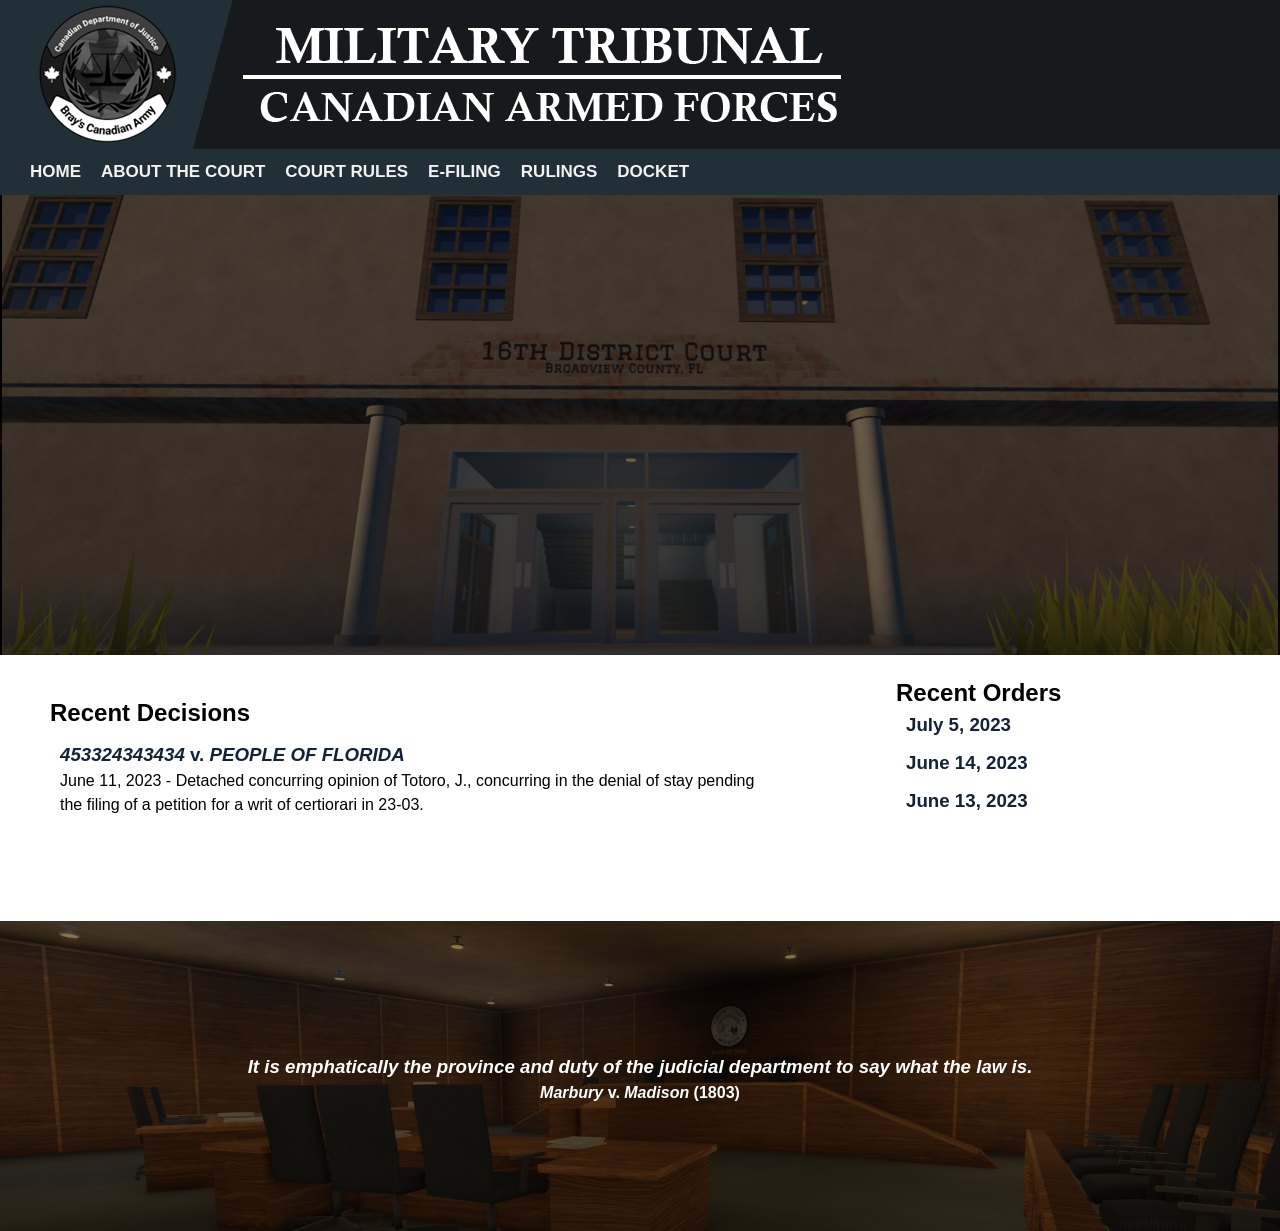
<file: index.html>
<!DOCTYPE html>
<html lang="en">
  <head>
    <meta charset="UTF-8" />
    <meta name="viewport" content="width=device-width, initial-scale=1.0" />
    <title>Military Tribunal Court of Canada</title>
    <meta property="og:site_name" content="Military Tribunal Court of Canada" />
    <meta property="og:title" content="Home" />
    <meta
      property="og:description"
      content="Online Military Tribunal Court of Canada Website"
    />
    <meta property="og:image" content="assets/images/logo.png" />
    <link rel="icon" type="image/x-icon" href="assets/images/logo.png" />
    <link rel="stylesheet" href="style.css" />
  </head>
  <body>
    <!-- HEADER STARTS HERE -->
    <header>
      <div class="header-container">
        <div class="logo">
          <img src="assets/images/Header2.png" alt="Header Image" />
        </div>
      </div>
    </header>
    <div class="nav">
      <div class="topnav" style="padding-left: 20px">
        <a href="/caf.courts/">HOME</a>
        <a href="/caf.courts/about.html">ABOUT THE COURT</a>
        <a href="/caf.courts/rules.html">COURT RULES</a>
        <a href="/caf.courts/efiling.html">E-FILING</a>
        <a href="/caf.courts/rulings.html">RULINGS</a>
        <a href="https://trello.com/b/fcsp8DKY/canadian-military-court-archive"
          >DOCKET</a
        >
      </div>
    </div>

    <section
      style="
        background-image: linear-gradient(
            rgba(0, 0, 0, 0.5),
            rgba(0, 0, 0, 0.5)
          ),
          url('assets/images/home-header.png');
        height: 300px;
      "
      class="hero"
    ></section>

    <section>
      <div class="row">
        <div class="leftcolumn">
          <section class="news">
            <h2 style="padding-left: 50px">Recent Decisions</h2>
            <ul id="news-list">
              <div style="padding-bottom: 10px; padding-left: 60px">
                <h3 style="text-decoration: none">
                  <a
                    href="https://broadviewcourts.github.io/appellate/opinions/23-03.pdf"
                    ><i>453324343434</i> v. <i>PEOPLE OF FLORIDA</i></a
                  >
                </h3>
                <p1>June 11, 2023 - </p1>
                <p1
                  >Detached concurring opinion of Totoro, J., concurring in the
                  denial of stay pending the filing of a petition for a writ of
                  certiorari in 23-03. <br /><br
                /></p1>
              </div>
            </ul>
          </section>
        </div>
        <div class="rightcolumn">
          <h2 style="padding-right: 50px">Recent Orders</h2>
          <ul id="news-list">
            <div style="padding-bottom: 10px; padding-left: 10px">
              <h3 style="text-decoration: none">
                <a
                  href="https://broadviewcourts.github.io/appellate/orderlist/Orders%20List%2007%3A05%3A23.pdf"
                  >July 5, 2023</a
                >
              </h3>
            </div>
            <div style="padding-bottom: 10px; padding-left: 10px">
              <h3 style="text-decoration: none">
                <a
                  href="https://broadviewcourts.github.io/appellate/orderlist/Orders%20List%2006%3A14%3A23.pdf"
                  >June 14, 2023</a
                >
              </h3>
            </div>
            <div style="padding-bottom: 10px; padding-left: 10px">
              <h3 style="text-decoration: none">
                <a
                  href="https://broadviewcourts.github.io/appellate/orderlist/Orders%20List%2006%3A13%3A23.pdf"
                  >June 13, 2023</a
                >
              </h3>
            </div>
          </ul>
        </div>
      </div>
    </section>

    <section
      style="
        margin-top: 50px;
        margin-bottom: 50px;
        background-image: linear-gradient(
            rgba(0, 0, 0, 0.5),
            rgba(0, 0, 0, 0.5)
          ),
          url('assets/images/sao-banner.png');
        height: 150px;
      "
      class="hero"
    >
      <div style="transform: translate(0, -45%)" class="hero-text">
        <h3 style="max-width: 75%; margin: auto">
          <i
            >It is emphatically the province and duty of the judicial department
            to say what the law is.</i
          >
        </h3>
        <p1
          ><strong><i>Marbury</i> v. <i>Madison</i> (1803)</strong></p1
        >
      </div>
    </section>
  </body>
</html>
</file>
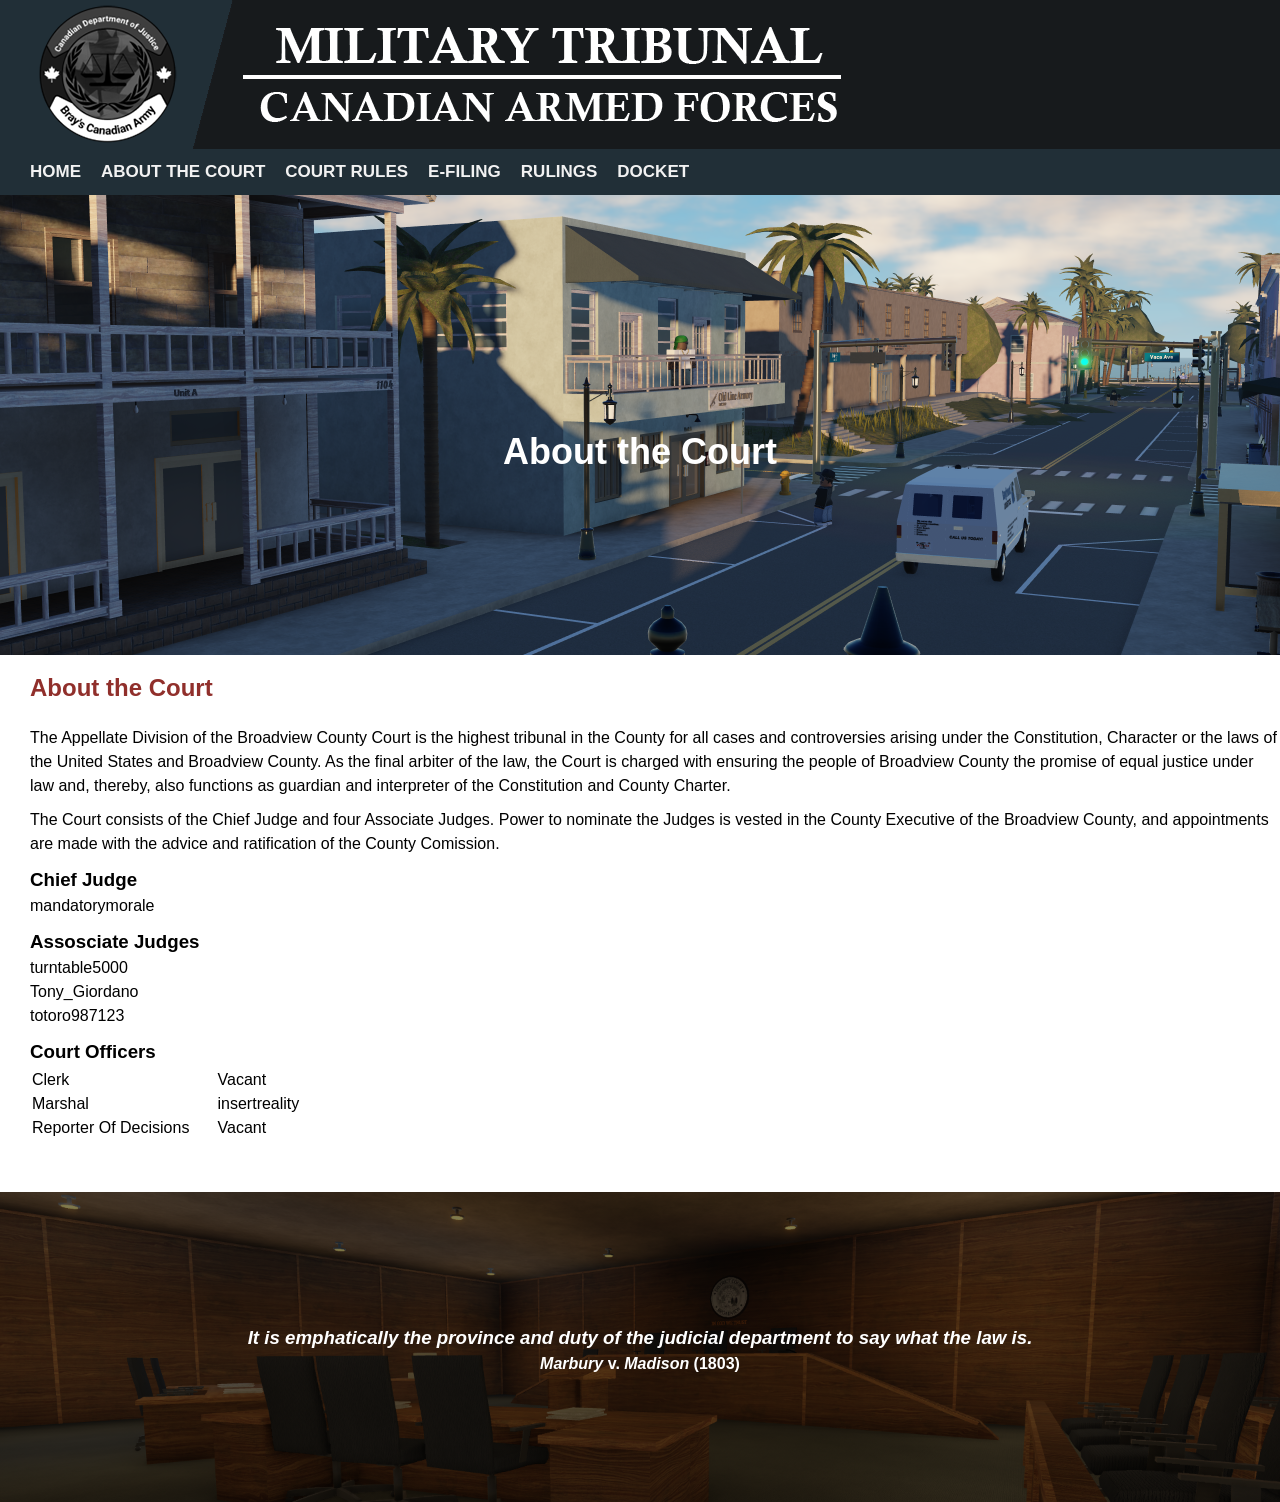
<file: about.html>
<!DOCTYPE html>
<html lang="en">
  <head>
    <meta charset="UTF-8">
    <meta name="viewport" content="width=device-width, initial-scale=1.0">
    <title>Broadview Appellate Division</title>
    <meta property="og:site_name" content="Military Tribunal Court of Canada" />
    <meta property="og:title" content="About the Court" />
    <meta property="og:description" content="Online Military Tribunal Court of Canada Website" />
    <meta property="og:image" content="assets/images/logo.png" />
    <link rel="icon" type="image/x-icon" href="assets/images/logo.png">
    <link rel="stylesheet" href="style.css">
  </head>
  <style>
    table.GeneratedTable td, table.GeneratedTable th {
      border-color: #ffffff;
      text-align: left;
      padding: 0px;
      border-width: 0px;
    }
    </style>
<body>
  <!-- HEADER STARTS HERE -->
  <header>
    <div class="header-container">
      <div class="logo">
        <img src="assets/images/Header2.png" alt="Header Image">
      </div>
    </div>
  </header>
  <div class="nav">
    <div class="topnav" style="padding-left: 20px;">
      <a href="/caf.courts/">HOME</a>
        <a href="/caf.courts/about.html">ABOUT THE COURT</a>
        <a href="/caf.courts/rules.html">COURT RULES</a>
        <a href="/caf.courts/efiling.html">E-FILING</a>
        <a href="/caf.courts/rulings.html">RULINGS</a>
        <a href="https://trello.com/b/fcsp8DKY/canadian-military-court-archive"
          >DOCKET</a
        >
    </div>
  </div>

  <section style="background-image: url('assets/images/agency-banner.png'); height: 300px" class="hero">
    <div class="hero-text">
      <h1>About the Court</h1>
    </div>
  </section>

  <section>
    <h1 style="color: #902f2b; padding-left: 30px; padding-top: 15px"> About the Court </h1>
    <div style="padding-top: 20px; padding-left: 30px;"> 
      <p>The Appellate Division of the Broadview County Court is the highest tribunal in the County for all cases and controversies arising under the Constitution, Character or the laws of the United States and Broadview County. As the final arbiter of the law, the Court is charged with ensuring the people of Broadview County the promise of equal justice under law and, thereby, also functions as guardian and interpreter of the Constitution and County Charter.</p>
      <p style="padding-top: 10px">The Court consists of the Chief Judge and four Associate Judges. Power to nominate the Judges is vested in the County Executive of the Broadview County, and appointments are made with the advice and ratification of the County Comission.</p>
      <h3 style="padding-top: 10px">Chief Judge</h3>
      <p>mandatorymorale</p>
      <h3 style="padding-top: 10px">Assosciate Judges</h3>
      <p>turntable5000</p>
      <p>Tony_Giordano</p>
      <p>totoro987123</p>
      <h3 style="padding-top: 10px">Court Officers</h3>
      <div style="width: 30%;">
        <table class="GeneratedTable" style="border-color: #ffffff;">
            <tbody>
                <tr>
                    <td style="width:50%;">Clerk</td>
                    <td style="width:50%">Vacant</td>
                </tr>
                <tr>
                    <td style="width:50%;">Marshal</td>
                    <td style="width:50%">insertreality</td>
                </tr>
                <tr>
                    <td style="width:50%;">Reporter Of Decisions</td>
                    <td style="width:50%">Vacant</td>
                </tr>
            </tbody>
        </table>
      </div>
    </div>
  

  <section style="margin-top:50px; margin-bottom:50px;background-image: linear-gradient(rgba(0, 0, 0, 0.5), rgba(0, 0, 0, 0.5)), url('assets/images/sao-banner.png'); height: 150px" class="hero">
    <div style="transform: translate(0, -45%);" class="hero-text">
      <h3 style="max-width: 75%;margin:auto;"><i>It is emphatically the province and duty of the judicial department to say what the law is.</i></h3>
      <p1><strong><i>Marbury</i> v. <i>Madison</i> (1803)</strong></p1>
    </div>
  </section>

</body>
</html>
</file>
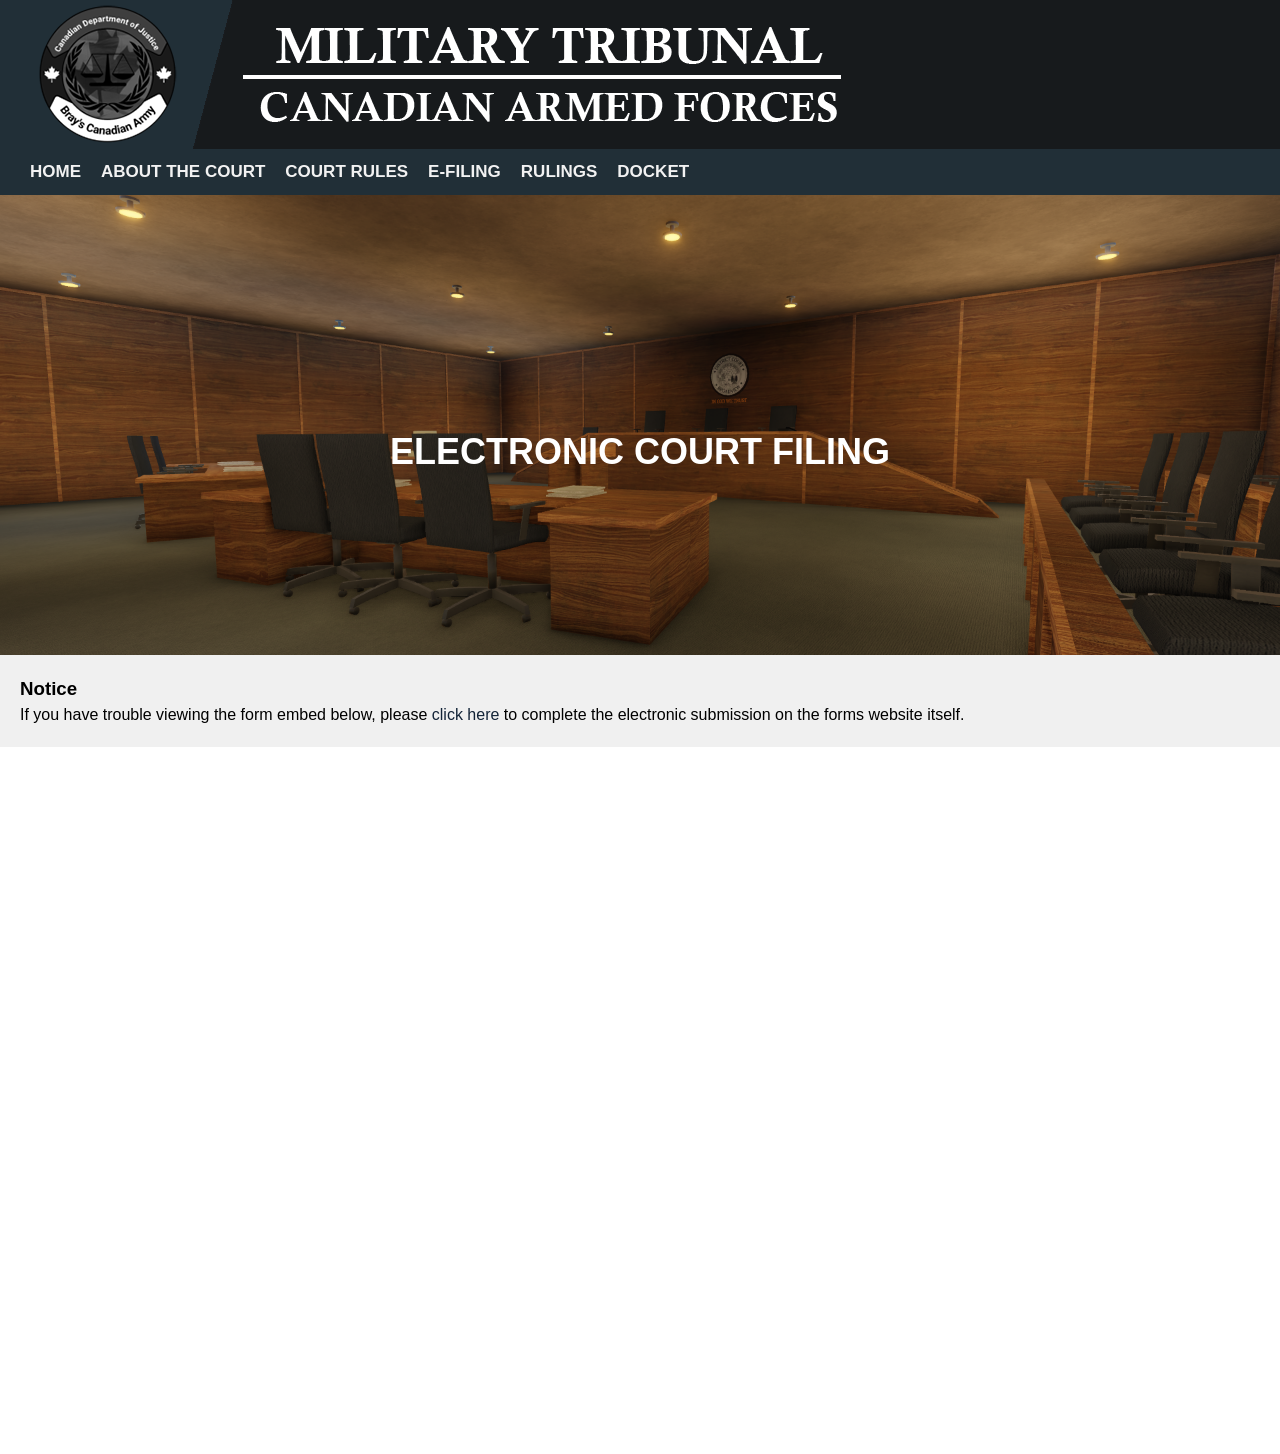
<file: efiling.html>
<!DOCTYPE html>
<html lang="en">
  <head>
    <meta charset="UTF-8" />
    <meta name="viewport" content="width=device-width, initial-scale=1.0" />
    <title>Broadview Appellate Division</title>
    <meta property="og:site_name" content="Military Tribunal Court of Canada" />
    <meta property="og:title" content="E-Filing" />
    <meta
      property="og:description"
      content="Online Military Tribunal Court of Canada Website"
    />
    <meta property="og:image" content="assets/images/logo.png" />
    <link rel="icon" type="image/x-icon" href="assets/images/logo.png" />
    <link rel="stylesheet" href="style.css" />
  </head>
  <body>
    <!-- HEADER STARTS HERE -->
    <header>
      <div class="header-container">
        <div class="logo">
          <img src="assets/images/Header2.png" alt="Header Image" />
        </div>
      </div>
    </header>
    <div class="nav">
      <div class="topnav" style="padding-left: 20px">
        <a href="/caf.courts/">HOME</a>
        <a href="/caf.courts/about.html">ABOUT THE COURT</a>
        <a href="/caf.courts/rules.html">COURT RULES</a>
        <a href="/caf.courts/efiling.html">E-FILING</a>
        <a href="/caf.courts/rulings.html">RULINGS</a>
        <a href="https://trello.com/b/fcsp8DKY/canadian-military-court-archive"
          >DOCKET</a
        >
      </div>
    </div>

    <section
      style="
        background-image: url('assets/images/sao-banner.png');
        height: 300px;
      "
      class="hero"
    >
      <div class="hero-text">
        <h1>ELECTRONIC COURT FILING</h1>
      </div>
    </section>

    <section style="background-color: rgb(240, 240, 240); padding: 20px">
      <div style="width: 1470px; margin-left: auto; margin-right: auto">
        <h3>Notice</h3>
        <p1
          >If you have trouble viewing the form embed below, please
          <a href="https://forms.bluecatreports.com/acd9eREq/e-filing"
            >click here</a
          >
          to complete the electronic submission on the forms website itself.</p1
        >
      </div>
    </section>

    <section>
      <iframe
        src="https://forms.bluecatreports.com/acd9eREq/new-form?nobg=true"
        name="New Form"
        width="100%"
        height="700px"
        frameborder="0"
        marginheight="0"
        marginwidth="0"
        style="border: none"
        >Loading…</iframe
      >
    </section>
  </body>
</html>
</file>
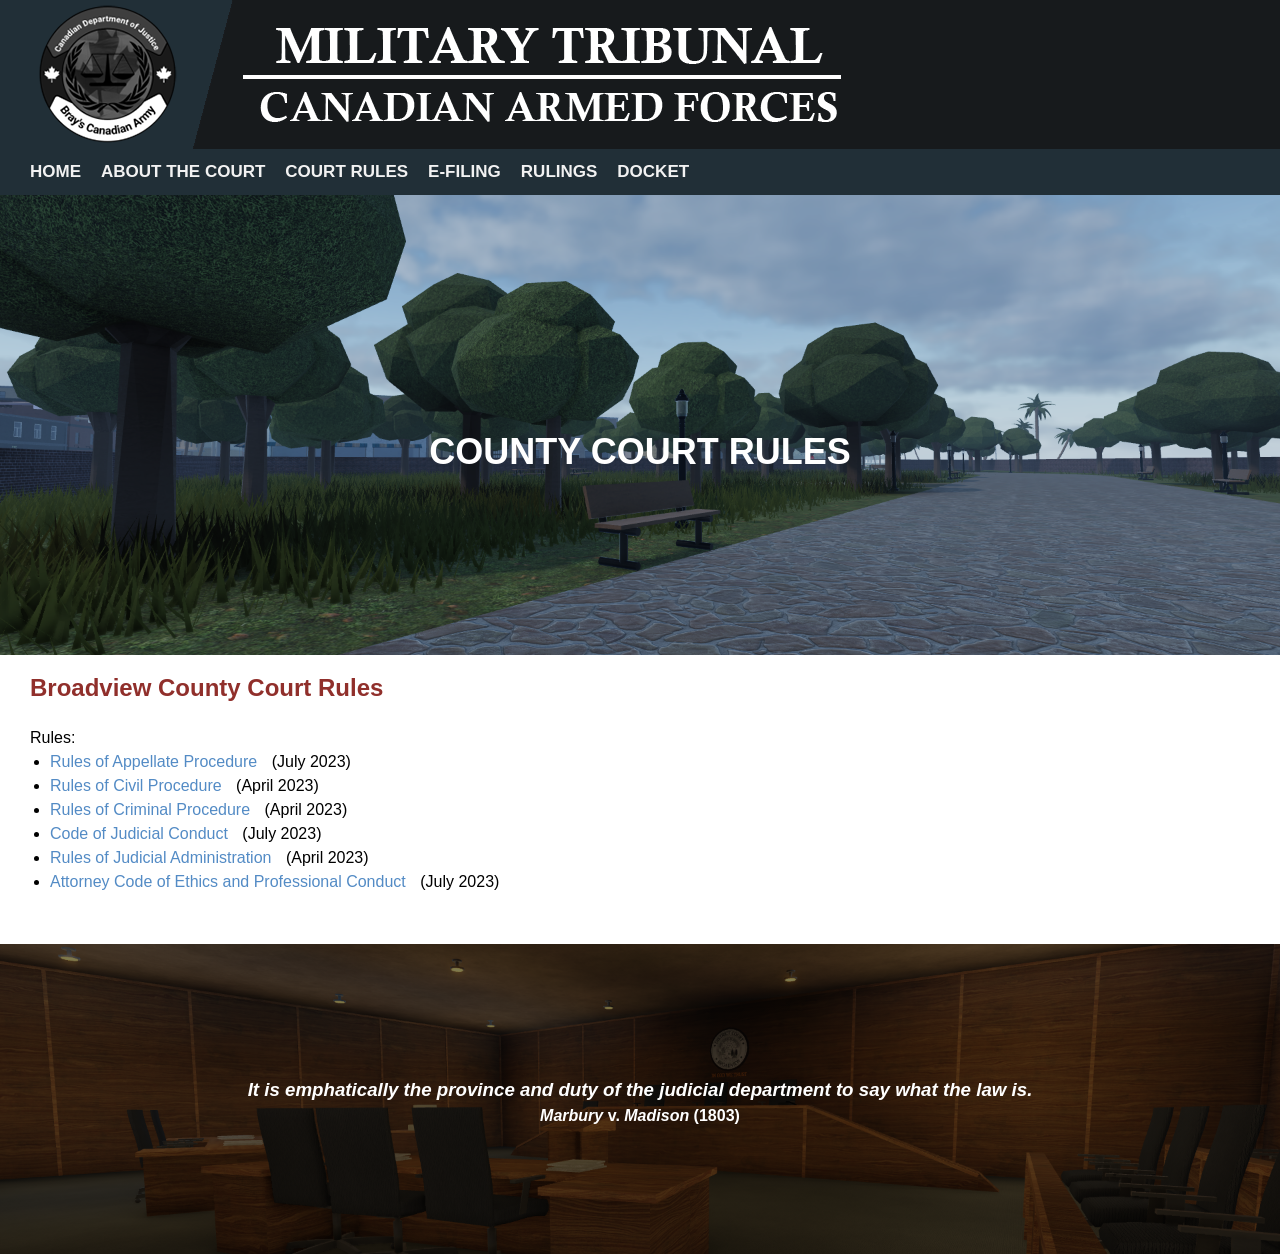
<file: rules.html>
<!DOCTYPE html>
<html lang="en">
  <head>
    <meta charset="UTF-8" />
    <meta name="viewport" content="width=device-width, initial-scale=1.0" />
    <title>Broadview Appellate Division</title>
    <meta property="og:site_name" content="Military Tribunal Court of Canada" />
    <meta property="og:title" content="Rules" />
    <meta
      property="og:description"
      content="Online Military Tribunal Court of Canada Website"
    />
    <meta property="og:image" content="assets/images/logo.png" />
    <link rel="icon" type="image/x-icon" href="assets/images/logo.png" />
    <link rel="stylesheet" href="style.css" />
  </head>

  <style>
    table.GeneratedTable td,
    table.GeneratedTable th {
      border-color: #ffffff;
      text-align: left;
    }
  </style>
  <body>
    <!-- HEADER STARTS HERE -->
    <header>
      <div class="header-container">
        <div class="logo">
          <img src="assets/images/Header2.png" alt="Header Image" />
        </div>
      </div>
    </header>
    <div class="nav">
      <div class="topnav" style="padding-left: 20px">
        <a href="/caf.courts/">HOME</a>
        <a href="/caf.courts/about.html">ABOUT THE COURT</a>
        <a href="/caf.courts/rules.html">COURT RULES</a>
        <a href="/caf.courts/efiling.html">E-FILING</a>
        <a href="/caf.courts/rulings.html">RULINGS</a>
        <a href="https://trello.com/b/fcsp8DKY/canadian-military-court-archive"
          >DOCKET</a
        >
      </div>
    </div>

    <section
      style="
        background-image: url('assets/images/jo-banner.png');
        height: 300px;
      "
      class="hero"
    >
      <div class="hero-text">
        <h1>COUNTY COURT RULES</h1>
      </div>
    </section>

    <section>
      <h1 style="color: #902f2b; padding-left: 30px; padding-top: 15px">
        Broadview County Court Rules
      </h1>
      <div style="padding-top: 20px; padding-left: 30px"><p>Rules:</p></div>
      <ul style="padding-left: 50px">
        <li>
          <a
            href="https://docs.google.com/document/d/1RukBK_HWSdrYdXesH7xUFhjyYBu5AqlTjA5SrmE0TM4/edit?usp=sharing"
            style="color: #538bc5"
            >Rules of Appellate Procedure</a
          >
          <p style="display: inline; padding-left: 10px">(July 2023)</p>
        </li>
        <li>
          <a
            href="https://drive.google.com/file/d/1n1O2Fev4VmURJEaV5Z65GrWKUUb1UFzv/view"
            style="color: #538bc5"
            >Rules of Civil Procedure</a
          >
          <p style="display: inline; padding-left: 10px">(April 2023)</p>
        </li>
        <li>
          <a
            href="https://drive.google.com/file/d/1HMAeGTxgS95wE6jLinveGkXdAmebvSar/view"
            style="color: #538bc5"
            >Rules of Criminal Procedure</a
          >
          <p style="display: inline; padding-left: 10px">(April 2023)</p>
        </li>
        <li>
          <a
            href="https://docs.google.com/document/d/17A1IP6fAXP0WMDb-0kABp4qO99iYvl-HDLJOT0Xry3M/edit?usp=sharing"
            style="color: #538bc5"
            >Code of Judicial Conduct</a
          >
          <p style="display: inline; padding-left: 10px">(July 2023)</p>
        </li>
        <li>
          <a
            href="https://drive.google.com/file/d/161y07Cf9lN4DvJI6fA9rlawXevPAIRZv/view"
            style="color: #538bc5"
            >Rules of Judicial Administration</a
          >
          <p style="display: inline; padding-left: 10px">(April 2023)</p>
        </li>
        <li>
          <a
            href="https://docs.google.com/document/d/176WmD-DSP3u9e2wywbOcCfAlCJsAF5DVEadiH_xM8d4/edit?usp=sharing"
            style="color: #538bc5"
            >Attorney Code of Ethics and Professional Conduct</a
          >
          <p style="display: inline; padding-left: 10px">(July 2023)</p>
        </li>
      </ul>
    </section>

    <section
      style="
        margin-top: 50px;
        margin-bottom: 50px;
        background-image: linear-gradient(
            rgba(0, 0, 0, 0.5),
            rgba(0, 0, 0, 0.5)
          ),
          url('assets/images/sao-banner.png');
        height: 150px;
      "
      class="hero"
    >
      <div style="transform: translate(0, -45%)" class="hero-text">
        <h3 style="max-width: 75%; margin: auto">
          <i
            >It is emphatically the province and duty of the judicial department
            to say what the law is.</i
          >
        </h3>
        <p1
          ><strong><i>Marbury</i> v. <i>Madison</i> (1803)</strong></p1
        >
      </div>
    </section>
  </body>
</html>
</file>
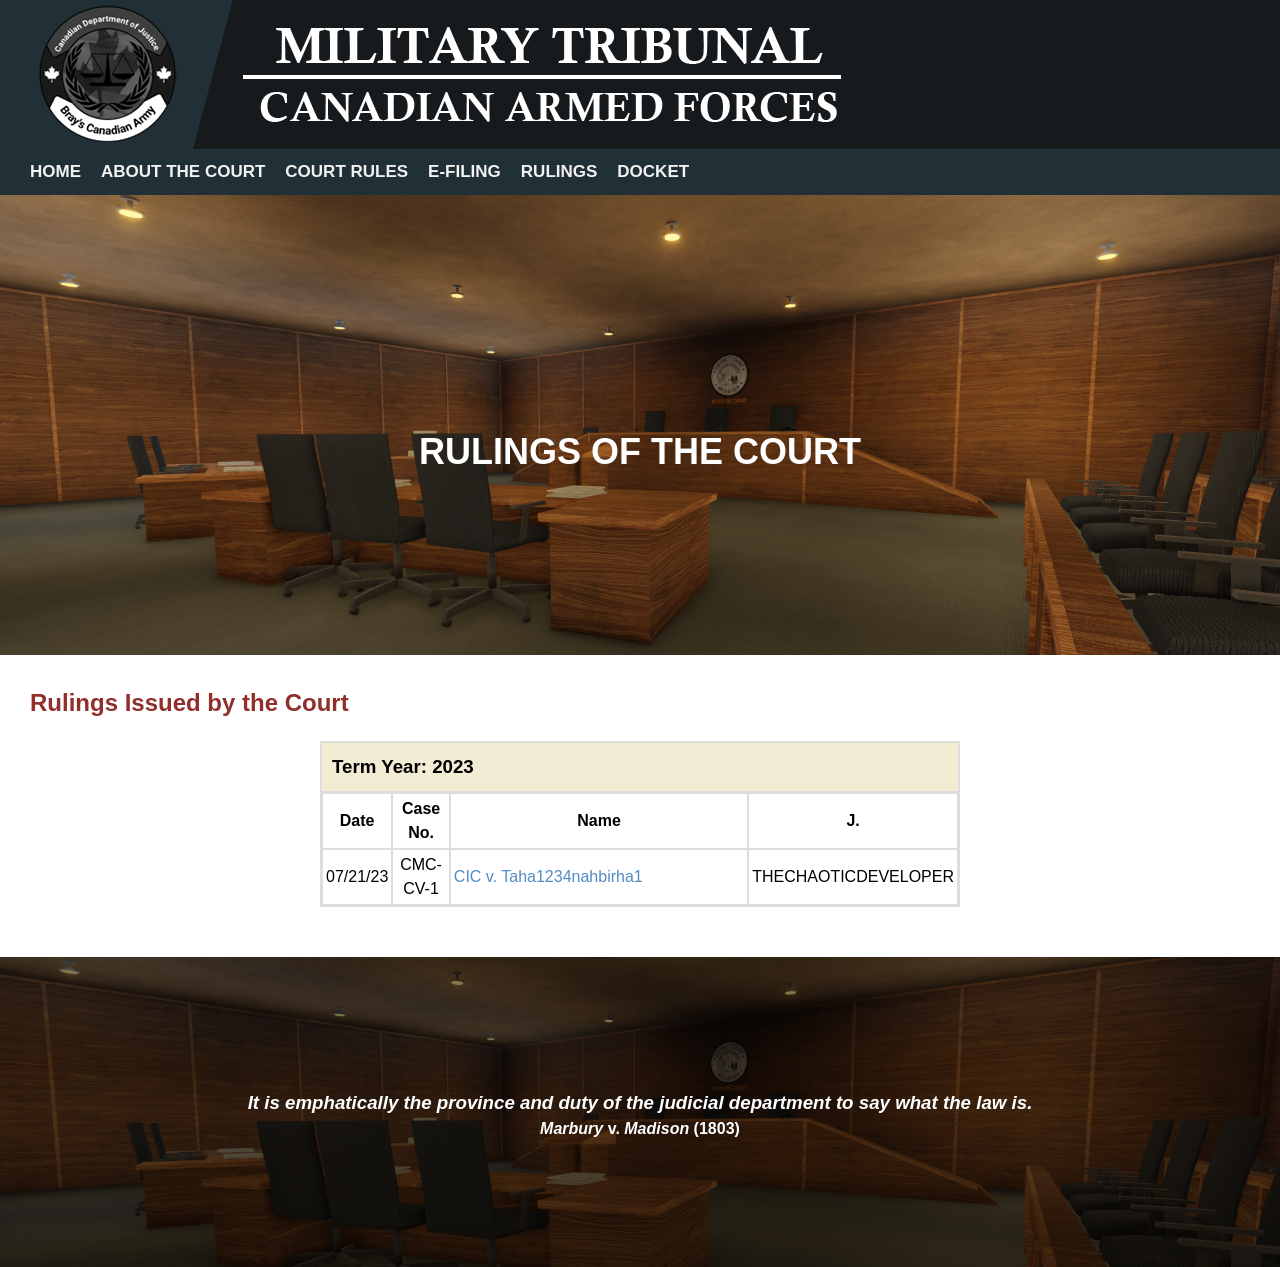
<file: rulings.html>
<!DOCTYPE html>
<html lang="en">
  <head>
    <meta charset="UTF-8" />
    <meta name="viewport" content="width=device-width, initial-scale=1.0" />
    <title>Broadview Appellate Division</title>
    <meta
      property="og:site_name"
      content="Military Tribunal Court of Canada"
    />
    <meta property="og:title" content="Opinions" />
    <meta
      property="og:description"
      content="Online Military Tribunal Court of Canada Website"
    />
    <meta property="og:image" content="assets/images/logo.png" />
    <link rel="icon" type="image/x-icon" href="assets/images/logo.png" />
    <link rel="stylesheet" href="style.css" />
  </head>
  <body>
    <!-- HEADER STARTS HERE -->
    <header>
      <div class="header-container">
        <div class="logo">
          <img src="assets/images/Header2.png" alt="Header Image" />
        </div>
      </div>
    </header>
    <div class="nav">
      <div class="topnav" style="padding-left: 20px">
        <a href="/caf.courts/">HOME</a>
        <a href="/caf.courts/about.html">ABOUT THE COURT</a>
        <a href="/caf.courts/rules.html">COURT RULES</a>
        <a href="/caf.courts/efiling.html">E-FILING</a>
        <a href="/caf.courts/rulings.html">RULINGS</a>
        <a href="https://trello.com/b/fcsp8DKY/canadian-military-court-archive"
          >DOCKET</a
        >
      </div>
    </div>

    <section
      style="
        background-image: url('assets/images/sao-banner.png');
        height: 300px;
      "
      class="hero"
    >
      <div class="hero-text">
        <h1>RULINGS OF THE COURT</h1>
      </div>
    </section>

    <section>
      </div>

      <h1 style="color: #902f2b; padding-left: 30px; padding-top: 30px">
        Rulings Issued by the Court
      </h1>
      <div style="width: 50%; margin: 0 auto; padding-top: 20px">
        <div>
          <h3
            style="
              padding-left: 10px;
              padding-top: 10px;
              padding-bottom: 10px;
              border-style: solid;
              border-color: #dddddd;
              border-width: 2px;
              border-bottom-width: 0;
              background-color: #f3ecd4;
            "
          >
            Term Year: 2023
          </h3>
        </div>
        <div
          style="border-style: solid; border-color: #dddddd; border-width: 1px"
        >
          <table class="GeneratedTable">
            <thead>
              <tr>
                <th style="width: 10%">Date</th>
                <th style="width: 10%">Case No.</th>
                <th style="width: 65%">Name</th>
                <th style="width: 15%">J.</th>
              </tr>
            </thead>
            <tbody>
              <tr>
                <td>07/21/23</td>
                <td>CMC-CV-1</td>
                <td style="text-align: left">
                  <a
                    href="https://caf-courts.github.io/ca/circuits/civil/rulings/DEFAULT-ORDER_CMC-CV-1_0240-072023.pdf"
                    style="color: #538bc5"
                    >CIC v. Taha1234nahbirha1</a
                  >
                </td>
                <td>THECHAOTICDEVELOPER</td>
              </tr>
            </tbody>
          </table>
        </div>
      </div>
    </section>

    <section
      style="
        margin-top: 50px;
        margin-bottom: 50px;
        background-image: linear-gradient(
            rgba(0, 0, 0, 0.5),
            rgba(0, 0, 0, 0.5)
          ),
          url('assets/images/sao-banner.png');
        height: 150px;
      "
      class="hero"
    >
      <div style="transform: translate(0, -45%)" class="hero-text">
        <h3 style="max-width: 75%; margin: auto">
          <i
            >It is emphatically the province and duty of the judicial department
            to say what the law is.</i
          >
        </h3>
        <p1
          ><strong><i>Marbury</i> v. <i>Madison</i> (1803)</strong></p1
        >
      </div>
    </section>
  </body>
</html>
</file>
<file: style.css>
/* Reset default browser styles */
body,
h1,
h2,
h3,
p,
ul,
li {
  margin: 0;
  padding: 0;
}

/* Global styles */
body, html {
  height: 100%;
  line-height: 1.5;
  font-family: Arial, sans-serif;
}


a:link {
  text-decoration: none;
  color: #122337;
}

a:visited {
  text-decoration: none;
  color: #122337;
}

a:hover {
  text-decoration: underline;
}

a:active {
  text-decoration: underline;
}

.header-container {
  background-color: #171a1c;
  display: flex;
  align-items: center;
}

.footer {
  position: relative;
  left: 0;
  bottom: 0;
  width: 100%;
  height: 100%;
  background: linear-gradient(to right,rgba(14,28,44,.95),rgba(14,28,44,.8) 20%,rgba(14,28,44,.95));
  text-align: center;
  margin-top: 50px
}

.footer-image {
  background-image: url('/assets/images/Footer.png');
  background-position: center;
  height: 300px;
  z-index: -1;
}

.logo img {
  max-height: 100%;
  max-width: 100%;
  display: block;
}

.nav {
  background-color: #212f37;
  overflow: hidden;
}

.topnav {
  width: 1470px;
  margin-left: auto;
  margin-right: auto;
  overflow: hidden;
}

.topnav a {
  float: left;
  color: #f2f2f2;
  text-align: center;
  padding: 10px;
  text-decoration: none;
  font-weight: bold;
  font-size: 17px;
}

/* Change the color of links on hover */
.topnav a:hover {
  background-color: #f2f2f2;
  color: #212f37;
}

section.hero {
  background-size: cover;
  background-position: center;
  color: #fff;
  text-align: center;
  padding: 80px 0;
}

.hero-text {
  position: relative;
  top: 50%;
  bottom: 50%;
}

.hero-text h1 {
  font-size: 36px;
}

.row {
  max-width: 1470px;
  padding-bottom: 20px;
  padding-top: 20px;
  margin: auto;
  overflow: auto;
}

.leftcolumn {   
  float: left;
  width: 60%;
}

.rightcolumn {
  float: right;
  width: 30%;
}

@media screen and (max-width: 800px) {
  .leftcolumn, .rightcolumn {   
    width: 100%;
    padding: 0;
  }
}

section.news {
  background-color: #fff;
  margin-top: 20px;
}

section.news h2 {
  font-size: 24px;
  margin-bottom: 10px;
}

section.news li {
  margin-bottom: 20px;
}

section.news li h3 {
  font-size: 20px;
  margin-top: 20px;
  margin-bottom: 5px;
}

section.news li .p1 {
  color: #777;
  margin-bottom: 5px;
}

section.news li link {
  text-decoration: none;
  margin-top: 20px;
  color: #8D211F
}

table.GeneratedTable {
  width: 100%;
  background-color: #ffffff;
  border-collapse: collapse;
  border-width: 2px;
  border-color: #ffffff;
  border-style: solid;
  color: #000000;
}

table.GeneratedTable td, table.GeneratedTable th {
  border-width: 2px;
  border-color: #dddddd;
  border-style: solid;
  padding: 3px;
  text-align: center;
}

table.GeneratedTable thead {
  background-color: #ffffff;
}
</file>
